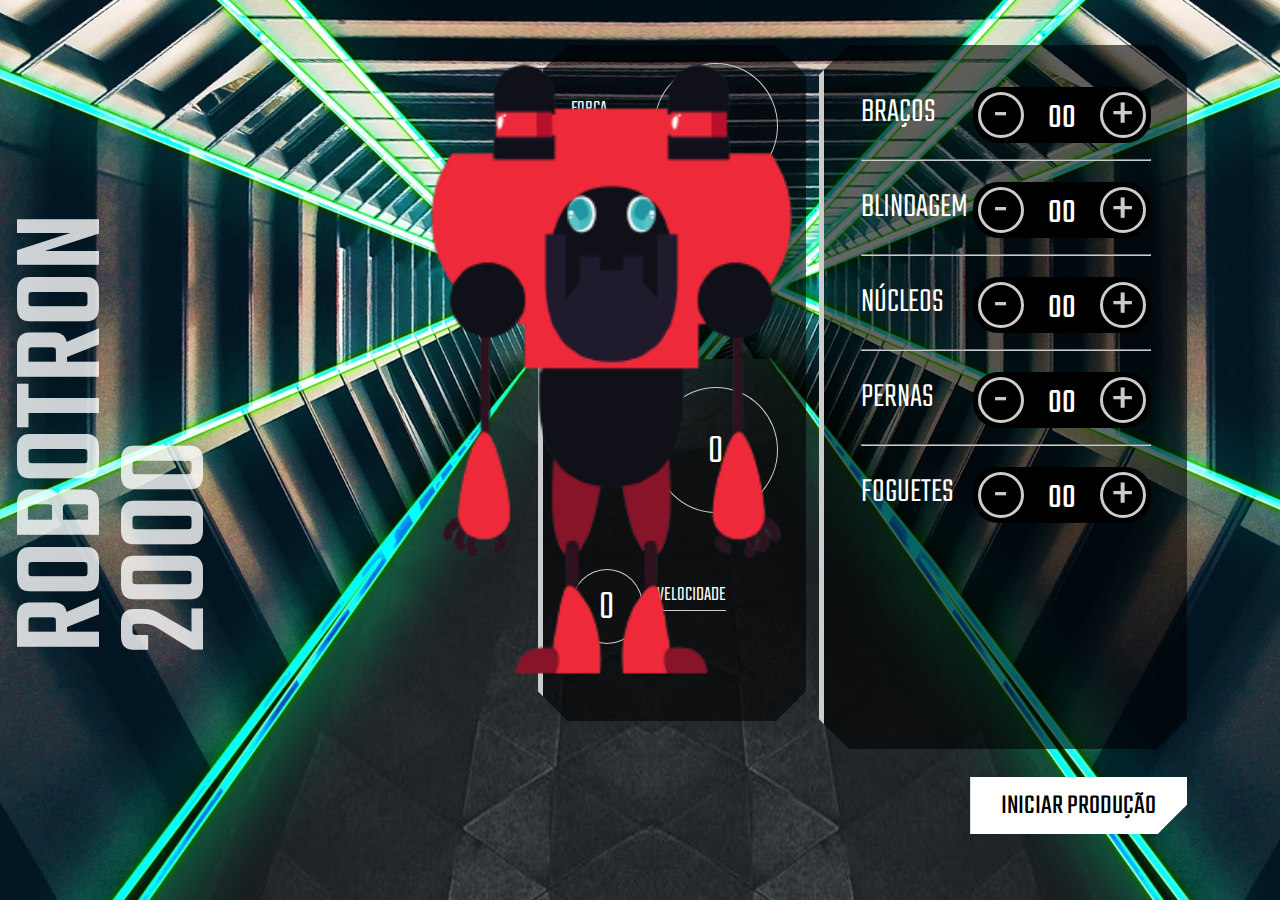
<file: index.html>
<!DOCTYPE html>
<html lang="en">
 <head>
    <meta charset="UTF-8">
    <meta http-equiv="X-UA-Compatible" content="IE=edge">
    <meta name="viewport" content="width=device-width, initial-scale=1.0">
    <title>Robotron 2000</title>

    <link rel="stylesheet" href="robotstyle.css">
    <link rel="preconnect" href="https://fonts.googleapis.com">
    <link rel="preconnect" href="https://fonts.gstatic.com" crossorigin>
    <link href="https://fonts.googleapis.com/css2?family=Teko:wght@300;500&display=swap" rel="stylesheet"> 
    <link href="https://fernandesgio.github.io/javascript/robotstyle.css" rel="stylesheet">
    
</head>
<body>
    <main>
        <section class="robotron">
            <img class="robo" src="robo3.png" alt="Robotron">
            <figcaption class="titulo">ROBOTRON <br>2000</figcaption>
        </section>

        <section class="box estatisticas">

            <div class="estatistica">
                <p class="estatistica-titulo">Força</p>
                <div class="estatistica-valor">
                    <p class="estatistica-numero" data-estatistica="forca">0</p>
                </div>
            </div>
            <div class="estatistica">
                <p class="estatistica-titulo">Poder</p>
                <div class="estatistica-valor">
                    <p class="estatistica-numero" data-estatistica="poder">0</p>
                </div>
            </div>
            <div class="estatistica">
                <p class="estatistica-titulo">Energia</p>
                <div class="estatistica-valor">
                    <p class="estatistica-numero" data-estatistica="energia">0</p>
                </div>
            </div>
            <div class="estatistica">
                <p class="estatistica-titulo">Velocidade</p>
                <div class="estatistica-valor">
                    <p class="estatistica-numero" data-estatistica="velocidade">0</p>
                </div>
            </div>
        </section>

        <section class="equipamentos">
            <form action="" class="montador">
                <div class="box montador-conteudo">
                    <div class="peca">
                        <label for="" class="peca-titulo">Braços</label>
                        <div class="controle">
                            <buttom class="controle-ajuste" data-controle="-" data-peca="bracos">-</buttom>
                            <input type="text" class="controle-contador" value="00" data-contador>
                            <buttom class="controle-ajuste" data-controle="+" data-peca="bracos">+</buttom>
                        </div>
                    </div>
                    <hr class="linha">
                    <div class="peca">
                        <label for="" class="peca-titulo">Blindagem</label>
                        <div class="controle">
                            <buttom class="controle-ajuste" data-controle="-" data-peca="blindagem">-</buttom>
                            <input type="text" class="controle-contador" value="00" data-contador>
                            <buttom class="controle-ajuste" data-controle="+" data-peca="blindagem">+</buttom>
                        </div>
                    </div>
                    <hr class="linha">
                    <div class="peca">
                        <label for="" class="peca-titulo">Núcleos</label>
                        <div class="controle">
                            <buttom class="controle-ajuste" data-controle="-" data-peca="nucleos">-</buttom>
                            <input type="text" class="controle-contador" value="00" data-contador>
                            <buttom class="controle-ajuste" data-controle="+" data-peca="nucleos">+</buttom>
                        </div>
                    </div>
                    <hr class="linha">
                    <div class="peca">
                        <label for="" class="peca-titulo">Pernas</label>
                        <div class="controle">
                            <buttom class="controle-ajuste" data-controle="-" data-peca="pernas">-</buttom>
                            <input type="text" class="controle-contador" value="00" data-contador>
                            <buttom class="controle-ajuste" data-controle="+" data-peca="pernas">+</buttom>
                        </div>
                    </div>
                    <hr class="linha">
                    <div class="peca">
                        <label for="" class="peca-titulo">Foguetes</label>
                        <div class="controle">
                            <buttom class="controle-ajuste" data-controle="-" data-peca="foguetes">-</buttom>
                            <input type="text" class="controle-contador" value="00" data-contador>
                            <buttom class="controle-ajuste" data-controle="+" data-peca="foguetes">+</buttom>
                        </div>
                    </div>
                </div>
                <input type="submit" value="Iniciar produção" class="producao" id="producao">
            </form>
        </section>
    </main>
        <script src="https://fernandesgio.github.io/javascript/scripts.js"></script>  
   </body>
</html>
</file>
<file: robotstyle.css>
:root {
    --main-cinza: #CCCCCC;
    --main-branco: #FFFFFF;
    --main-preto: #000000;
}

body {
    background: url("https://fernandesgio.github.io/javascript/fundo.png");
    background-position: center center;
    background-size: cover cover;
    padding: 0;
    margin: 0;
    font-weight: 300;
}

body, input {
    font-family: 'Teko', sans-serif;
}

main {
    width: 80vw;
    height: 80vh;
    margin: 10vh 8vw 10vh 12vw;
    display: flex;
    gap: 1vw;
}

.robotron {
    background-position: center center;
    margin: 0;
    flex-basis: 40%;
    position: relative;
}

.robo {
    height: 100%;
    z-index: 1;
    position: absolute;
    left: -20%;
    top: -5%;
}

.titulo {
    transform: rotate(180deg);
    font-weight: 500;
    font-size: 130px;
    position: absolute;
    bottom: 7rem;
    left: -3rem;
    line-height: 0.8;
    writing-mode: vertical-rl;
    text-orientation: mixed;
    color: rgba(255,255,255,0.8)
}

.box {
    background: rgba(0,0,0,0.6);
    clip-path: polygon(calc(100% - 30px) 0, 100% 30px, 100% calc(100% - 30px), calc(100% - 30px) 100%, 30px 100%, 0 calc(100% - 30px), 0 30px, 30px 0);
    border-left: 5px solid var(--main-cinza);
    height: 90%;
}

/****** Equipamentos *****/

.equipamentos {
    flex-basis: 32%;
}

.montador {
    height: 100%;;
}

.montador-conteudo {
    padding: 2em 10%;
}

.peca {
    padding: 1em 0;
}

.peca-titulo {
    color: var(--main-branco);
    text-transform: uppercase;
    font-size: 2.5em;
}

.controle {
    background: var(--main-preto);
    border-radius: 25px;
    float: right;
    display: inline-flex;
    padding: 5px;
    align-items: center;
    align-self: flex-end;
}

.controle-contador {
    width: 40px;
    height: 35px;
    background: none;
    border: 0;
    margin: 0 1rem;
    color: var(--main-branco);
    text-align: center;
    font-size: 2.5em;
    display: inline-flex;
    align-items: center;
    padding-top: 8px;
}

.controle-ajuste {
    display: inline-block;
    width: 40px;
    height: 40px;
    line-height: 44px;
    border-radius: 50%;
    color: var(--main-cinza);
    font-size: 4em;
    background: var(--main-preto);
    text-align: center;
    border: 3px solid var(--main-cinza);
    cursor: pointer;
}

.linha {
    border-color: var(--main-cinza);
}

.producao {
    margin-top: 1em;
    font-size: 2em;
    text-transform: uppercase;
    padding: 0.2em 1em;
    float: right;
    border: 3px solid var(--main-branco);
    background: var(--main-branco);
    clip-path: polygon(100% 0, 100% calc(100% - 30px), calc(100% - 30px) 100%, 0 100%, 0 0);
    cursor: pointer;
}

.producao:hover {
    background: var(--main-preto);
    color: var(--main-branco)
}



/****************************** Estatísticas *****/
.estatisticas {
    flex-basis: 18%;
    padding: 2em 2em 0;
}

.estatistica {
    color: var(--main-branco);
    display: flex;
    align-items: flex-start;
    height: 25%;
}

.estatistica-titulo {
    font-size: 1.5em;
    border-bottom: 1px solid var(--main-cinza);
    flex-basis: 40%;
    text-transform: uppercase;
    order: 1
}

.estatistica-valor {
    flex-basis: 60%;
    position: relative;
    margin: 10px 0 0;
    order: 2;
    margin: -10px 0 0;
}

.estatistica-valor::after {
    content: "";
    display: block;
    padding-bottom: 100%;
    border: 1px solid var(--main-cinza);
    border-radius: 50%;
}

.estatistica-numero {
    position: absolute;
    top: 50%;
    transform: translateY(-46%);
    width: 100%;
    line-height: 100%;
    text-align: center;
    font-size: 3em;
    margin: 0;
}

.estatistica:nth-child(2n) .estatistica-titulo {
    order: 2;
    text-align: right;
}

.estatistica:nth-child(2n) .estatistica-valor {
    order: 1;
    flex-basis: 35%;
    margin: 10px 0 0;
}

@media screen and (max-width: 1600px) {
    body { 
        font-size: 14px;
    }
    main {
        width: 90vw;
        height: 80vh;
        margin: 5vh auto;
    }
}

@media screen and (max-width: 1200px) {
    body { 
        font-size: 13px;
    }

    main {
        width: 96vw;
        height: 80vh;
        margin: 10vh auto;
    }
}
</file>
